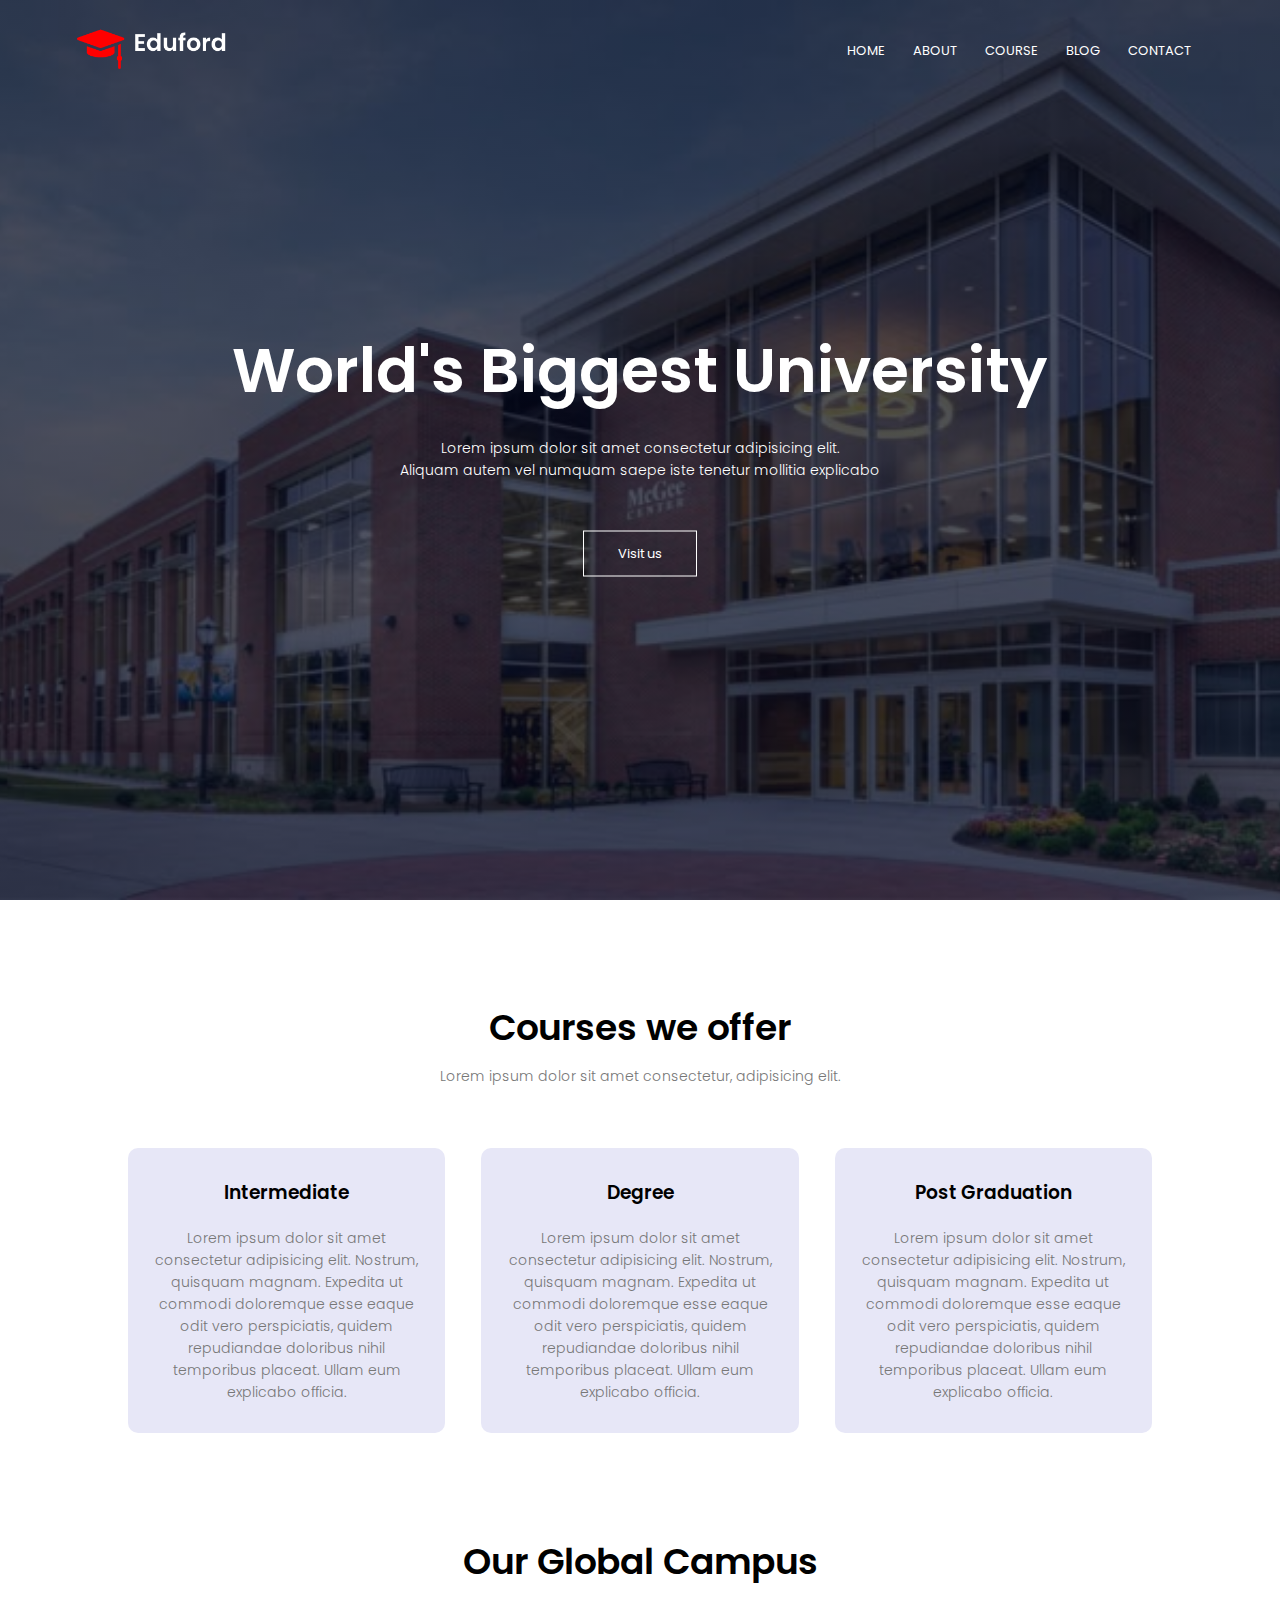
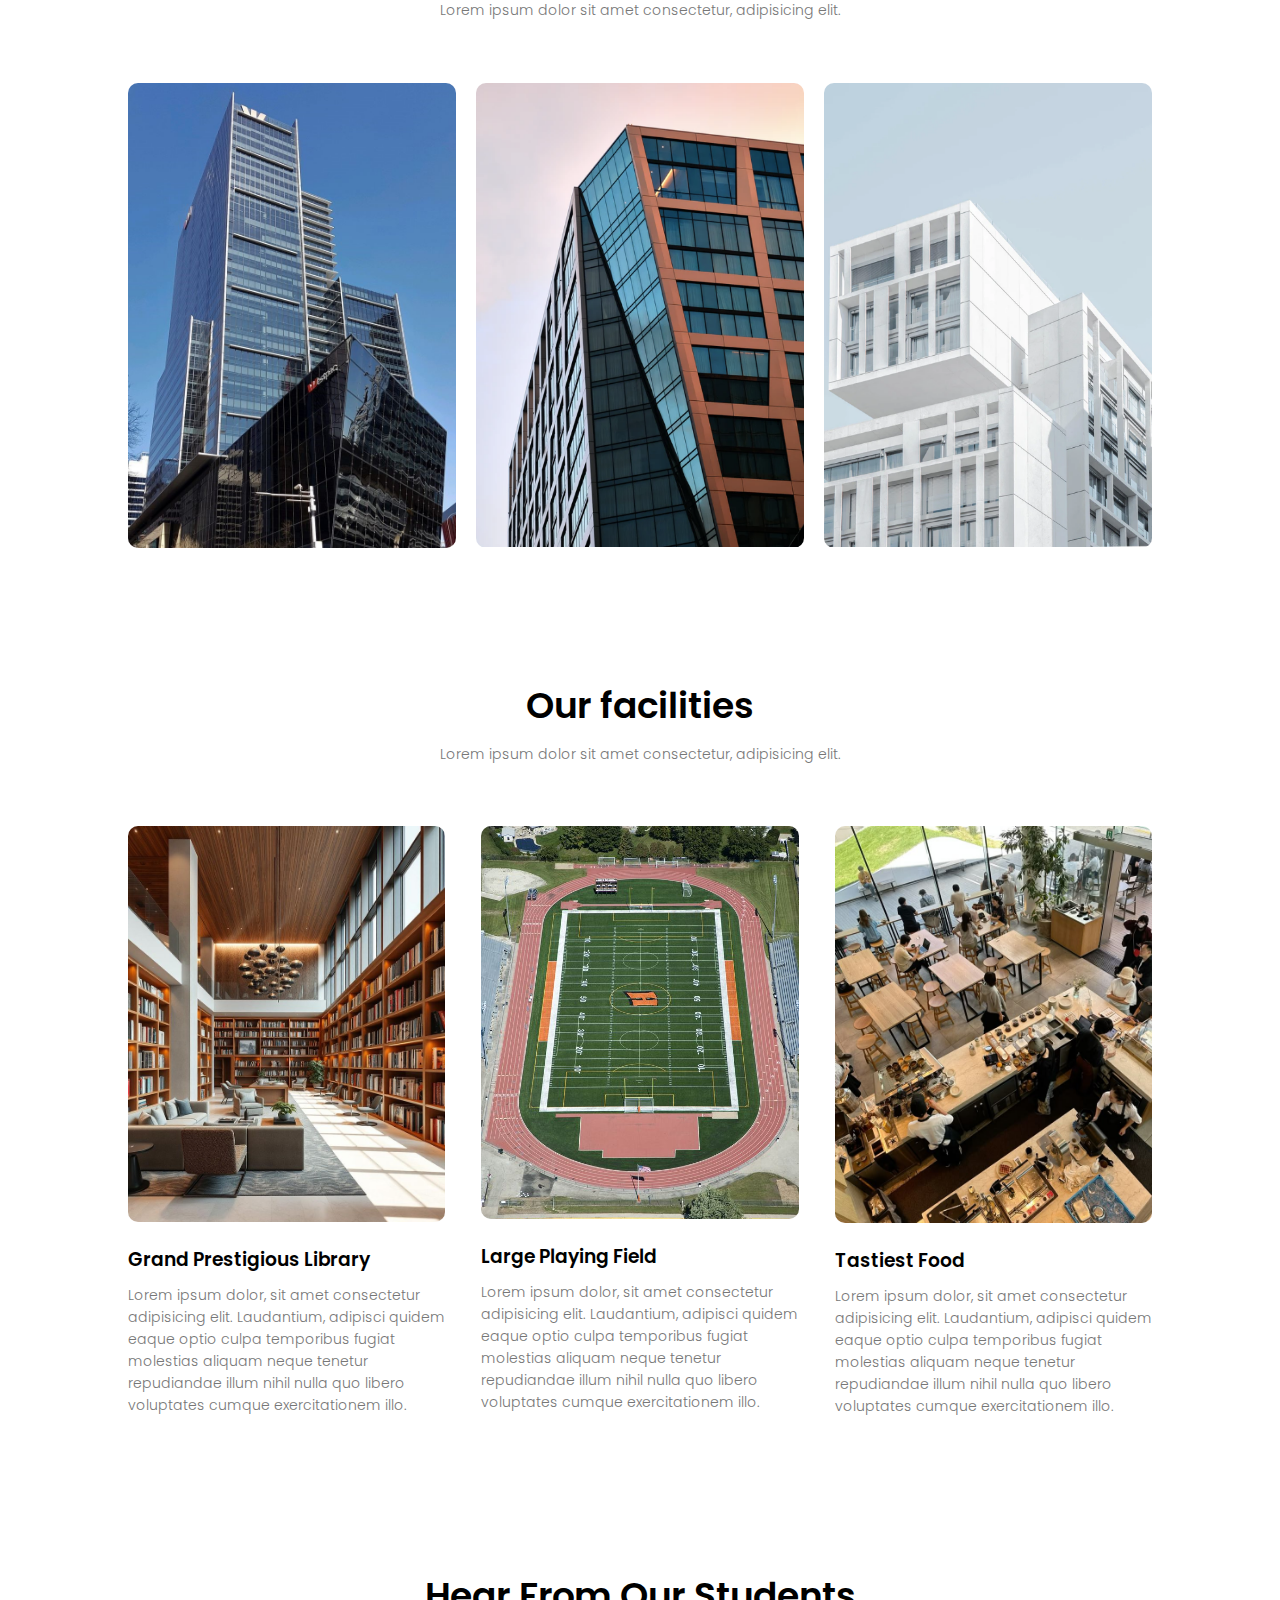
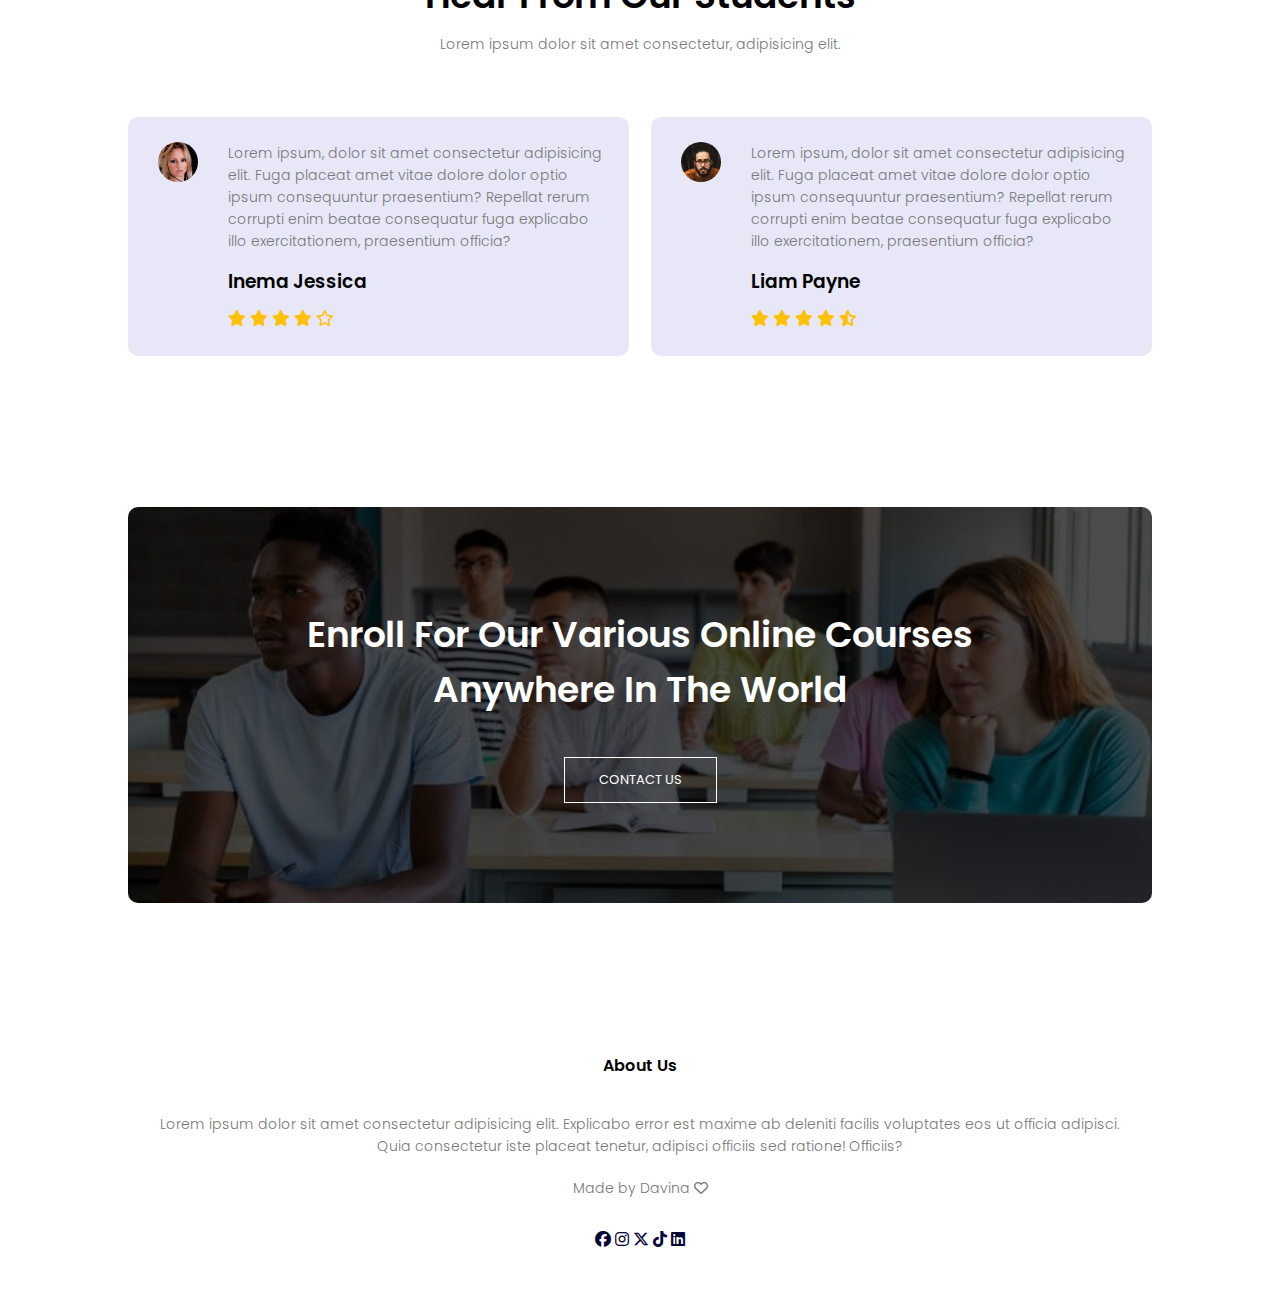
<file: index.html>
<!DOCTYPE html>
<html lang="en">
<head>
    <meta name="viewport" content="width=device-width, initial-scale=1.0">
    <title>Uni web</title>
    <link rel="stylesheet" href="style.css">
    <link rel="preconnect" href="https://fonts.googleapis.com">
<link rel="preconnect" href="https://fonts.gstatic.com" crossorigin>
<link href="https://fonts.googleapis.com/css2?family=Open+Sans:ital,wght@0,300..800;1,300..800&family=Poppins:wght@100;200;300;400;600;700&family=Raleway:ital,wght@0,100..900;1,100..900&display=swap" rel="stylesheet">
<link rel="stylesheet" href="https://cdnjs.cloudflare.com/ajax/libs/font-awesome/6.6.0/css/all.min.css">
</head>
<body>
    <section class="header">
       <nav>
            <a href="index.html"><img src="eduford_img/logo.png" ></a>
            <div class="nav-links">
                <ul>
                    <li><a href="index.html">HOME</a></li>
                    <li><a href="about.html">ABOUT</a></li>
                    <li><a href="Course.html">COURSE</a></li>
                    <li><a href="Blog.html">BLOG</a></li>
                    <li><a href="contact.html">CONTACT</a></li>
                </ul>
            </div>
       </nav>
    <div class="text-box">
        <h1>World's Biggest University</h1>
        <p>Lorem ipsum dolor sit amet consectetur adipisicing elit.<br> Aliquam autem vel numquam saepe iste tenetur mollitia explicabo </p>
        <a href="" class="t-btn">Visit us</a>
    </div>   


    </section>

    <!-------course-------->

    <section class="course">
        <h1>Courses we offer</h1>
        <p>Lorem ipsum dolor sit amet consectetur, adipisicing elit.</p>

        <div class="row">
            <div class="course-col">
                <h3>Intermediate</h3>
                <p>Lorem ipsum dolor sit amet consectetur adipisicing elit. Nostrum, quisquam magnam. Expedita ut commodi doloremque esse eaque odit vero perspiciatis, quidem repudiandae doloribus nihil temporibus placeat. Ullam eum explicabo officia.</p>


            </div>

            <div class="course-col">
                <h3>Degree</h3>
                <p>Lorem ipsum dolor sit amet consectetur adipisicing elit. Nostrum, quisquam magnam. Expedita ut commodi doloremque esse eaque odit vero perspiciatis, quidem repudiandae doloribus nihil temporibus placeat. Ullam eum explicabo officia.</p>

            </div>
            <div class="course-col">
                <h3>Post Graduation</h3>
                <p>Lorem ipsum dolor sit amet consectetur adipisicing elit. Nostrum, quisquam magnam. Expedita ut commodi doloremque esse eaque odit vero perspiciatis, quidem repudiandae doloribus nihil temporibus placeat. Ullam eum explicabo officia.</p>

            </div>

        </div>

    </section>

    <!-----campus----->

    <section class="campus">
        <h1>Our Global Campus</h1>
        <p>Lorem ipsum dolor sit amet consectetur, adipisicing elit.</p>

        <div class="row">
            <div class="campus-col">
                <img src="images/Westpac Place.jpeg">
                <div class="layer">
                    <h3>AUSTRALIA</h3>
                </div>
            </div>
            <div class="campus-col">
                <img src="eduford_img/newyork.png">
                <div class="layer">
                    <h3>DUBAI</h3>
                </div>
            </div>
            <div class="campus-col">
                <img src="eduford_img/washington.png">
                <div class="layer">
                    <h3>CANADA</h3>
                </div>
            </div>
        </div>


    </section>

    <!-----facilities----->

    <section class="facilities">
        <h1>Our facilities</h1>
        <p>Lorem ipsum dolor sit amet consectetur, adipisicing elit.</p>

        <div class="row">
            <div class="facilities-col">
                <img src="images/Library.png" >
                <h3>Grand Prestigious Library</h3>
                <p>Lorem ipsum dolor, sit amet consectetur adipisicing elit. Laudantium, adipisci quidem eaque optio culpa temporibus fugiat molestias aliquam neque tenetur repudiandae illum nihil nulla quo libero voluptates cumque exercitationem illo.</p>
            </div>
            <div class="facilities-col">
                <img src="images/fields.png" >
                <h3>Large Playing Field</h3>
                <p>Lorem ipsum dolor, sit amet consectetur adipisicing elit. Laudantium, adipisci quidem eaque optio culpa temporibus fugiat molestias aliquam neque tenetur repudiandae illum nihil nulla quo libero voluptates cumque exercitationem illo.</p>
            </div>
            <div class="facilities-col">
                <img src="images/Cafe.png" >
                <h3>Tastiest Food</h3>
                <p>Lorem ipsum dolor, sit amet consectetur adipisicing elit. Laudantium, adipisci quidem eaque optio culpa temporibus fugiat molestias aliquam neque tenetur repudiandae illum nihil nulla quo libero voluptates cumque exercitationem illo.</p>
            </div>
        </div>

    </section>

    <!-----testimonials----->

    <section class="testimonials">
        <h1>Hear From Our Students</h1>
        <p>Lorem ipsum dolor sit amet consectetur, adipisicing elit.</p>

        <div class="row">
            <div class="testimonials-col">
                <img src="eduford_img/user1.jpg">
                <div>
                    <p>Lorem ipsum, dolor sit amet consectetur adipisicing elit. Fuga placeat amet vitae dolore dolor optio ipsum consequuntur praesentium? Repellat rerum corrupti enim beatae consequatur fuga explicabo illo exercitationem, praesentium officia?</p>
                    <h3>Inema Jessica</h3>
                    <div class="stars">
                    <i class="fa-solid fa-star"></i>
                    <i class="fa-solid fa-star"></i>
                    <i class="fa-solid fa-star"></i>
                    <i class="fa-solid fa-star"></i>
                    <i class="fa-regular fa-star"></i>
                    </div>
                </div>

            </div>
            <div class="testimonials-col">
                <img src="eduford_img/user2.jpg">
                <div>
                    <p>Lorem ipsum, dolor sit amet consectetur adipisicing elit. Fuga placeat amet vitae dolore dolor optio ipsum consequuntur praesentium? Repellat rerum corrupti enim beatae consequatur fuga explicabo illo exercitationem, praesentium officia?</p>
                    <h3>Liam Payne</h3>
                    <i class="fa-solid fa-star"></i>
                    <i class="fa-solid fa-star"></i>
                    <i class="fa-solid fa-star"></i>
                    <i class="fa-solid fa-star"></i>
                    <i class="fa-solid fa-star-half-stroke"></i>
                </div>
                
            </div>
        </div>
    </section>

<!-----call to action----->

<section class="cta">
    <h1>Enroll For Our Various Online Courses<br>Anywhere In The World</h1>
    <a href="" class="t-btn">CONTACT US</a>
</section>

<!-----footer----->

<section class="footer">
    <h4>About Us</h4>
    <p>Lorem ipsum dolor sit amet consectetur adipisicing elit. Explicabo error est maxime ab deleniti facilis voluptates eos ut officia adipisci.<br> Quia consectetur iste placeat tenetur, adipisci officiis sed ratione! Officiis?</p>
    <p>Made by Davina <i class="fa-regular fa-heart"></i></p>
    <div class="icons">
        <i class="fa-brands fa-facebook"></i>
        <i class="fa-brands fa-instagram"></i>
        <i class="fa-brands fa-x-twitter"></i>
        <i class="fa-brands fa-tiktok"></i>
        <i class="fa-brands fa-linkedin"></i>
    </div>

</section>

<!-- Scroll to top button -->

<button onclick="scrollToTop()" id="scrollTopBtn" class="scrollTopBtn">
    <i class="fa-solid fa-angle-up"></i>
</button>


<script>
    window.onscroll = function () {
        const scrollTopBtn = document.getElementById("scrollTopBtn");
        if (window.scrollY > 20) {
            scrollTopBtn.style.display = "block";
        } else {
            scrollTopBtn.style.display = "none";
        }
    };

    function scrollToTop() {
        window.scrollTo({
            top: 0,
            behavior: 'smooth' 
        });
    }
</script>


</body>
</html>
</file>
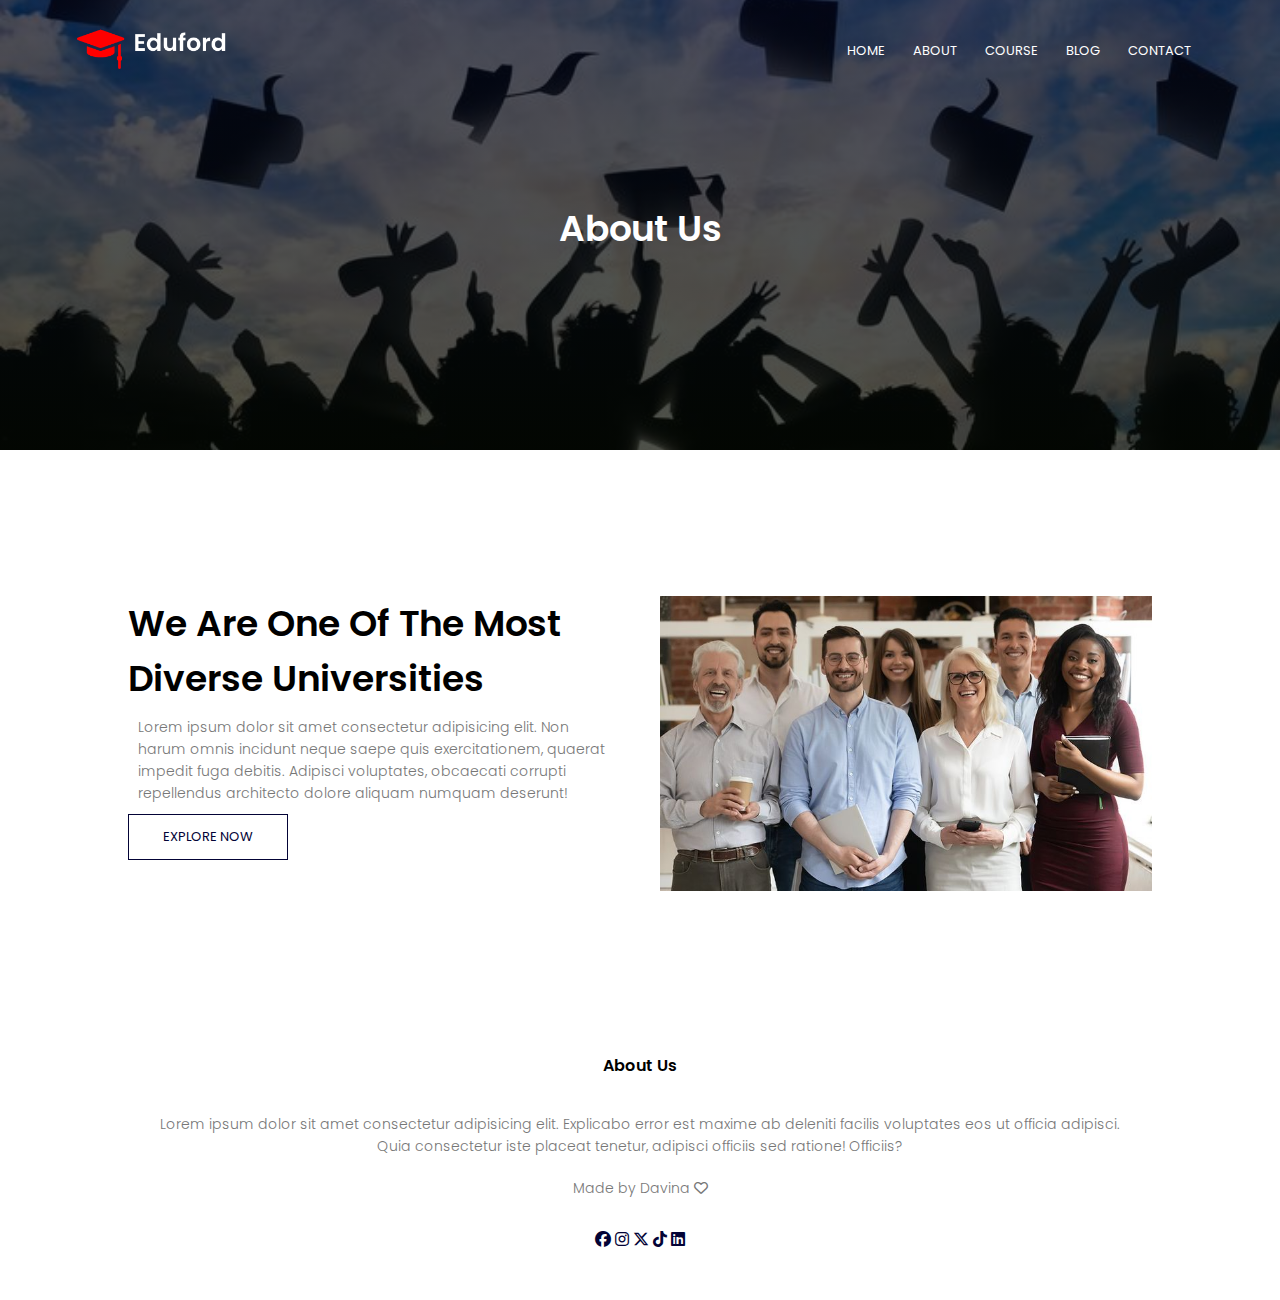
<file: about.html>
<!DOCTYPE html>
<html lang="en">
<head>
    <meta name="viewport" content="width=device-width, initial-scale=1.0">
    <title>Uni web</title>
    <link rel="stylesheet" href="style.css">
    <link rel="preconnect" href="https://fonts.googleapis.com">
<link rel="preconnect" href="https://fonts.gstatic.com" crossorigin>
<link href="https://fonts.googleapis.com/css2?family=Open+Sans:ital,wght@0,300..800;1,300..800&family=Poppins:wght@100;200;300;400;600;700&family=Raleway:ital,wght@0,100..900;1,100..900&display=swap" rel="stylesheet">
<link rel="stylesheet" href="https://cdnjs.cloudflare.com/ajax/libs/font-awesome/6.6.0/css/all.min.css">
</head>
<body>
    <section class="sub-header">
       <nav>
            <a href="index.html"><img src="eduford_img/logo.png" ></a>
            <div class="nav-links">
                <ul>
                    <li><a href="index.html">HOME</a></li>
                    <li><a href="about.html">ABOUT</a></li>
                    <li><a href="Course.html">COURSE</a></li>
                    <li><a href="Blog.html">BLOG</a></li>
                    <li><a href="contact.html">CONTACT</a></li>
                </ul>
            </div>
       </nav>
       <h1>About Us</h1>
     
    </section>

    <!-----about us content----->

    <section class="about-us">
        <div class="row">
            <div class="about-col">
                <h1>We Are One Of The Most Diverse Universities</h1>
                <p>Lorem ipsum dolor sit amet consectetur adipisicing elit. Non harum omnis incidunt neque saepe quis exercitationem, quaerat impedit fuga debitis. Adipisci voluptates, obcaecati corrupti repellendus architecto dolore aliquam numquam deserunt!</p>
                <a href="" class="t-btn red-btn">EXPLORE NOW</a>
            </div>
            <div class="about-col">
                <img src="images/About.png">
            </div>

        </div>
        
        
    </section>


<!-----footer----->

<section class="footer">
    <h4>About Us</h4>
    <p>Lorem ipsum dolor sit amet consectetur adipisicing elit. Explicabo error est maxime ab deleniti facilis voluptates eos ut officia adipisci.<br> Quia consectetur iste placeat tenetur, adipisci officiis sed ratione! Officiis?</p>
    <p>Made by Davina <i class="fa-regular fa-heart"></i></p>
    <div class="icons">
        <i class="fa-brands fa-facebook"></i>
        <i class="fa-brands fa-instagram"></i>
        <i class="fa-brands fa-x-twitter"></i>
        <i class="fa-brands fa-tiktok"></i>
        <i class="fa-brands fa-linkedin"></i>
    </div>

</section>

<!-- Scroll to top button -->

<button onclick="scrollToTop()" id="scrollTopBtn" class="scrollTopBtn">
    <i class="fa-solid fa-angle-up"></i>
</button>


<script>
    window.onscroll = function () {
        const scrollTopBtn = document.getElementById("scrollTopBtn");
        if (window.scrollY > 20) {
            scrollTopBtn.style.display = "block";
        } else {
            scrollTopBtn.style.display = "none";
        }
    };

    function scrollToTop() {
        window.scrollTo({
            top: 0,
            behavior: 'smooth' 
        });
    }
</script>



</body>
</html>
</file>
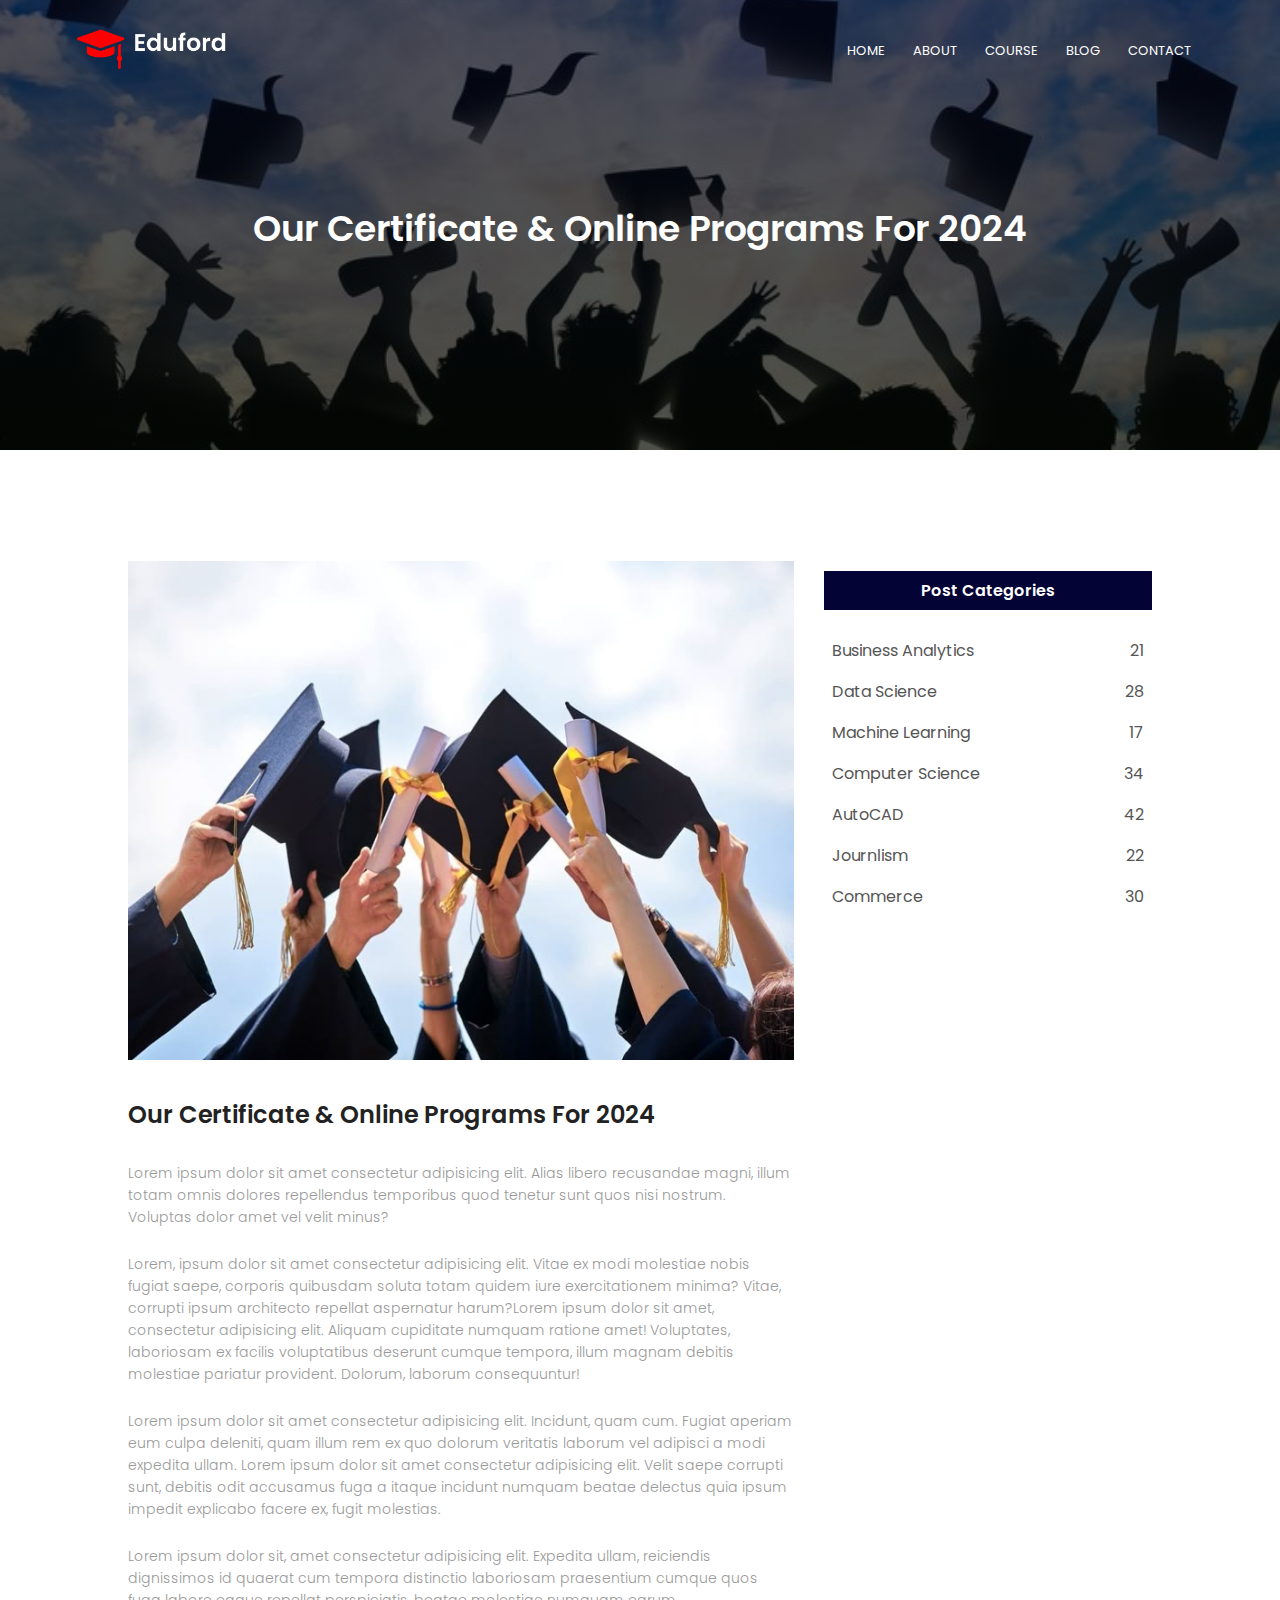
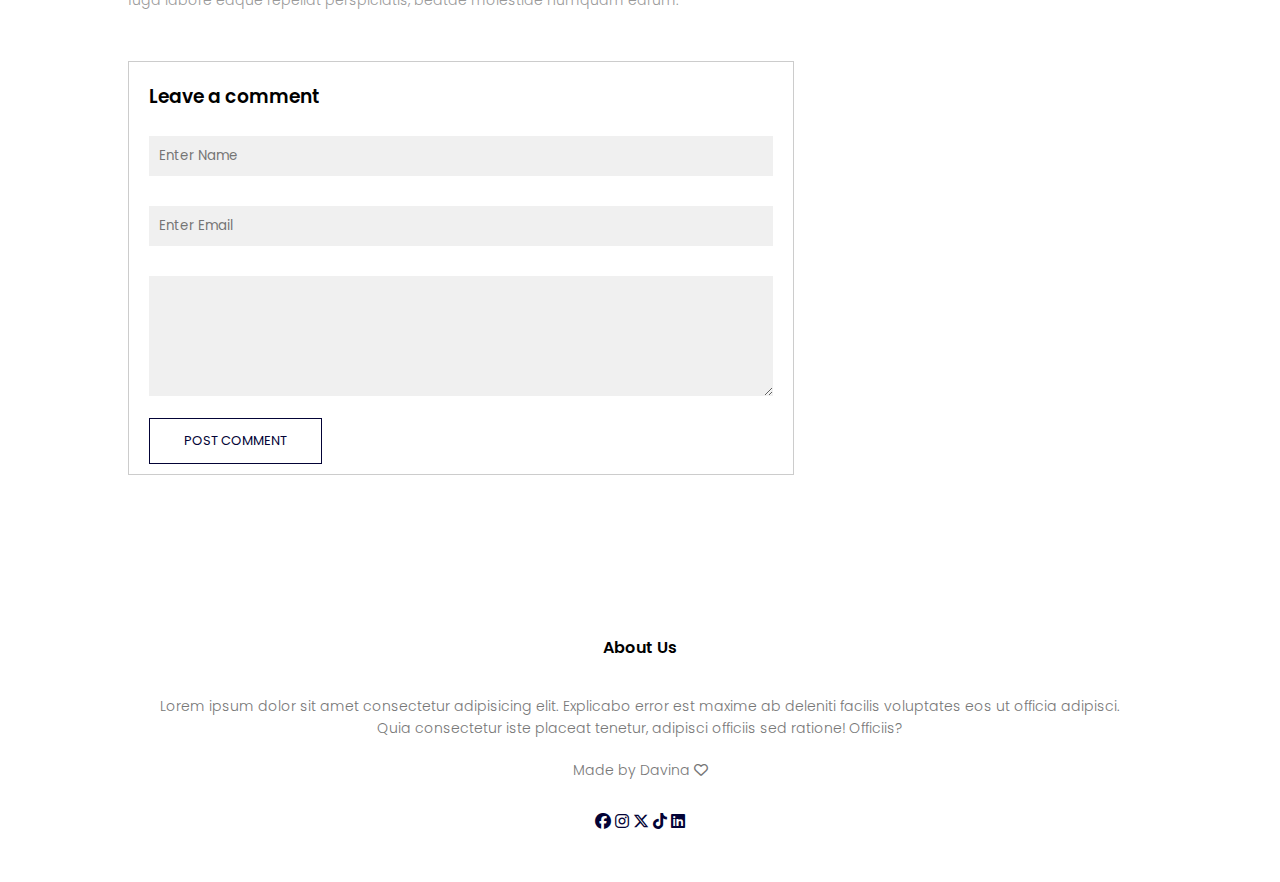
<file: Blog.html>
<!DOCTYPE html>
<html lang="en">
<head>
    <meta name="viewport" content="width=device-width, initial-scale=1.0">
    <title>Uni web</title>
    <link rel="stylesheet" href="style.css">
    <link rel="preconnect" href="https://fonts.googleapis.com">
<link rel="preconnect" href="https://fonts.gstatic.com" crossorigin>
<link href="https://fonts.googleapis.com/css2?family=Open+Sans:ital,wght@0,300..800;1,300..800&family=Poppins:wght@100;200;300;400;600;700&family=Raleway:ital,wght@0,100..900;1,100..900&display=swap" rel="stylesheet">
<link rel="stylesheet" href="https://cdnjs.cloudflare.com/ajax/libs/font-awesome/6.6.0/css/all.min.css">
</head>
<body>
    <section class="sub-header">
       <nav>
            <a href="index.html"><img src="eduford_img/logo.png" ></a>
            <div class="nav-links">
                <ul>
                    <li><a href="index.html">HOME</a></li>
                    <li><a href="about.html">ABOUT</a></li>
                    <li><a href="Course.html">COURSE</a></li>
                    <li><a href="Blog.html">BLOG</a></li>
                    <li><a href="contact.html">CONTACT</a></li>
                </ul>
            </div>
       </nav>
       <h1>Our Certificate & Online Programs For 2024</h1>
     
    </section>

    <!------blog page content----->

    <section class="blog-content">
        <div class="row">
            <div class="blog-left">
                <img src="images/grad.jpeg">
                <h2>Our Certificate & Online Programs For 2024</h2>
                <p>Lorem ipsum dolor sit amet consectetur adipisicing elit. Alias libero recusandae magni, illum totam omnis dolores repellendus temporibus quod tenetur sunt quos nisi nostrum. Voluptas dolor amet vel velit minus?</p>
                <br>
                <p>Lorem, ipsum dolor sit amet consectetur adipisicing elit. Vitae ex modi molestiae nobis fugiat saepe, corporis quibusdam soluta totam quidem iure exercitationem minima? Vitae, corrupti ipsum architecto repellat aspernatur harum?Lorem ipsum dolor sit amet, consectetur adipisicing elit. Aliquam cupiditate numquam ratione amet! Voluptates, laboriosam ex facilis voluptatibus deserunt cumque tempora, illum magnam debitis molestiae pariatur provident. Dolorum, laborum consequuntur!</p>
                <br>
                <p>Lorem ipsum dolor sit amet consectetur adipisicing elit. Incidunt, quam cum. Fugiat aperiam eum culpa deleniti, quam illum rem ex quo dolorum veritatis laborum vel adipisci a modi expedita ullam. Lorem ipsum dolor sit amet consectetur adipisicing elit. Velit saepe corrupti sunt, debitis odit accusamus fuga a itaque incidunt numquam beatae delectus quia ipsum impedit explicabo facere ex, fugit molestias.</p>
                <br>
                <p>Lorem ipsum dolor sit, amet consectetur adipisicing elit. Expedita ullam, reiciendis dignissimos id quaerat cum tempora distinctio laboriosam praesentium cumque quos fuga labore eaque repellat perspiciatis, beatae molestiae numquam earum.</p>


                <div class="comment-box">

                    <h3>Leave a comment</h3>

                    <form class="comment-form">
                        <input type="text" placeholder="Enter Name">
                        <input type="email" placeholder="Enter Email">
                        <textarea rows="5" placeholder="Your comment">
                        </textarea>
                        <button type="submit" class="t-btn red-btn">POST COMMENT</button>
                    </form>
                </div>
            </div>
            <div class="blog-right">
                <h3>Post Categories</h3>
                <div>
                    <span>Business Analytics</span>
                    <span>21</span>

                </div>
                <div>
                    <span>Data Science</span>
                    <span>28</span>
                    
                </div>
                <div>
                    <span>Machine Learning</span>
                    <span>17</span>
                    
                </div>
                <div>
                    <span>Computer Science</span>
                    <span>34</span>
                    
                </div>
                <div>
                    <span>AutoCAD</span>
                    <span>42</span>
                    
                </div>
                <div>
                    <span>Journlism</span>
                    <span>22</span>
                    
                </div>
                <div>
                    <span>Commerce</span>
                    <span>30</span>
                    
                </div>
            </div>
        </div>
    </section>
    

   
    
<!-----footer----->

<section class="footer">
    <h4>About Us</h4>
    <p>Lorem ipsum dolor sit amet consectetur adipisicing elit. Explicabo error est maxime ab deleniti facilis voluptates eos ut officia adipisci.<br> Quia consectetur iste placeat tenetur, adipisci officiis sed ratione! Officiis?</p>
    <p>Made by Davina <i class="fa-regular fa-heart"></i></p>
    <div class="icons">
        <i class="fa-brands fa-facebook"></i>
        <i class="fa-brands fa-instagram"></i>
        <i class="fa-brands fa-x-twitter"></i>
        <i class="fa-brands fa-tiktok"></i>
        <i class="fa-brands fa-linkedin"></i>
    </div>

</section>

<!-- Scroll to top button -->

<button onclick="scrollToTop()" id="scrollTopBtn" class="scrollTopBtn">
    <i class="fa-solid fa-angle-up"></i>
</button>


<script>
    window.onscroll = function () {
        const scrollTopBtn = document.getElementById("scrollTopBtn");
        if (window.scrollY > 20) {
            scrollTopBtn.style.display = "block";
        } else {
            scrollTopBtn.style.display = "none";
        }
    };

    function scrollToTop() {
        window.scrollTo({
            top: 0,
            behavior: 'smooth' 
        });
    }
</script>


</body>
</html>
</file>
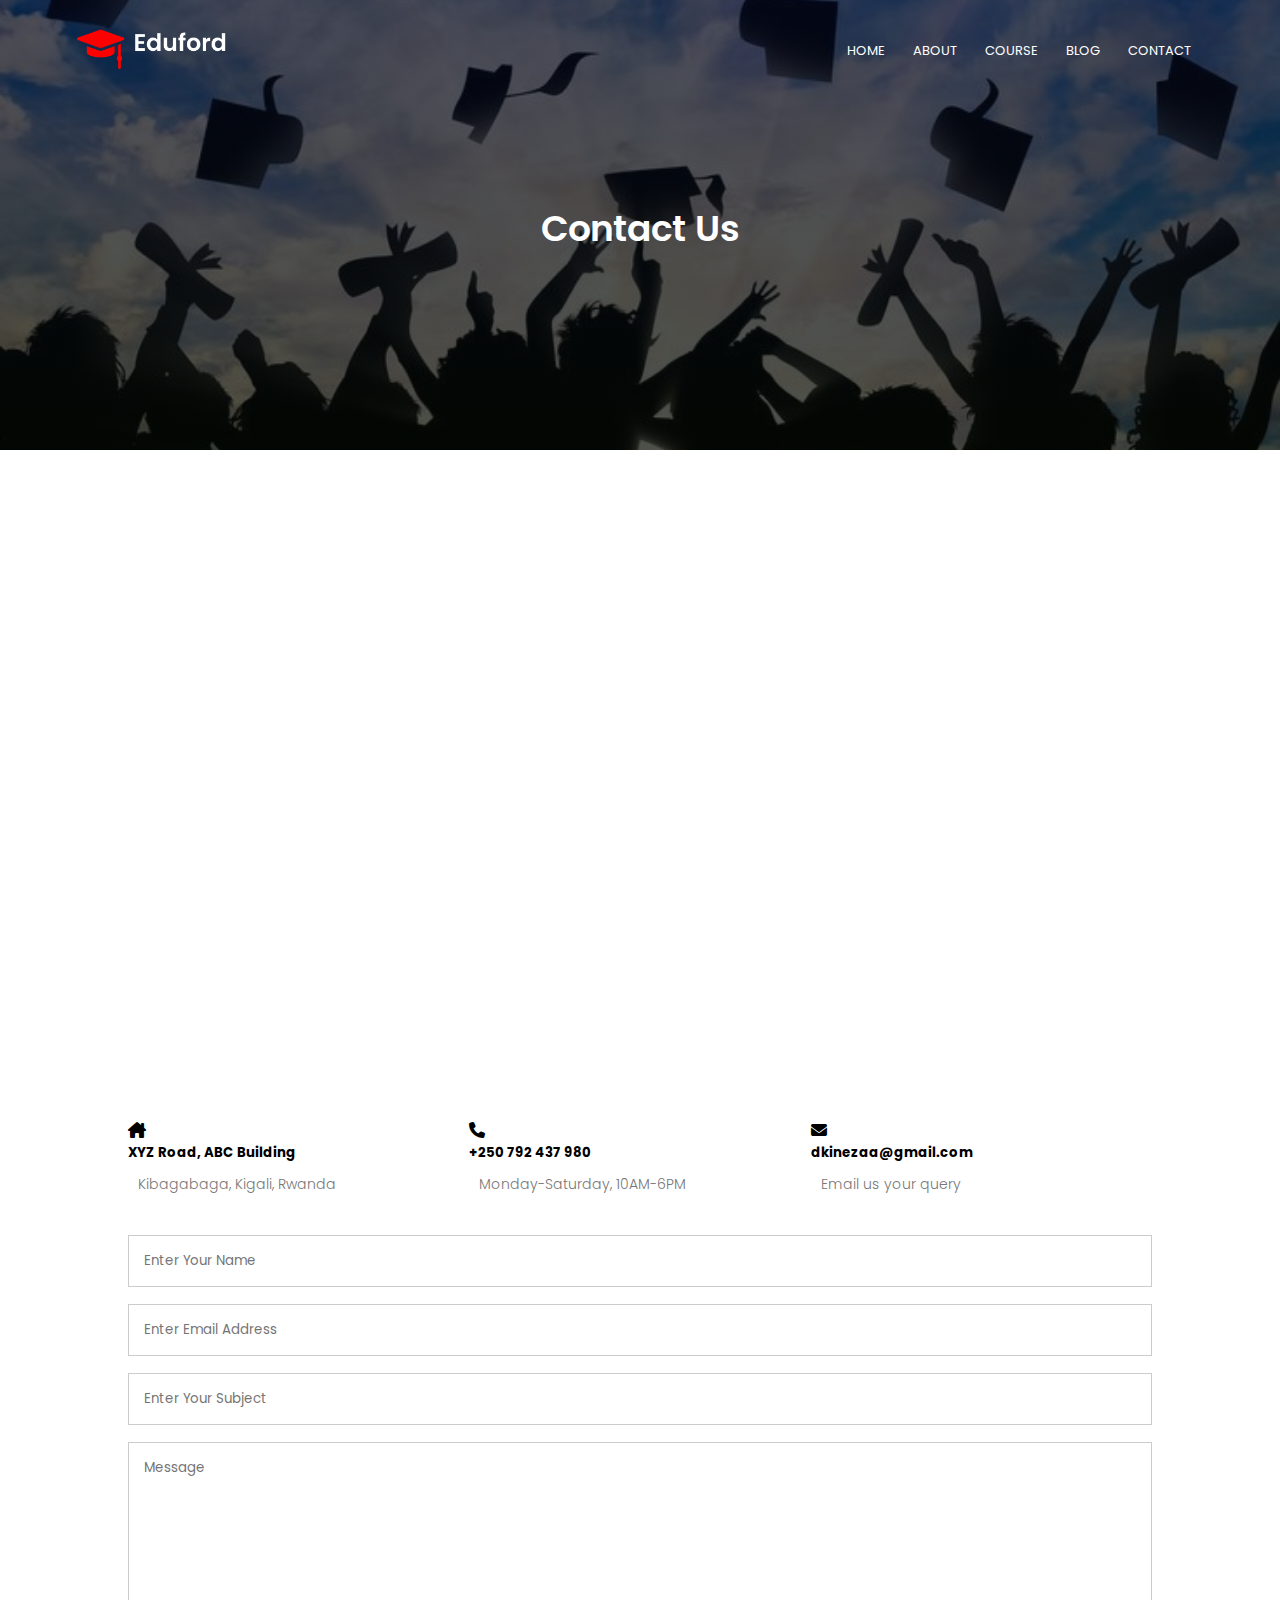
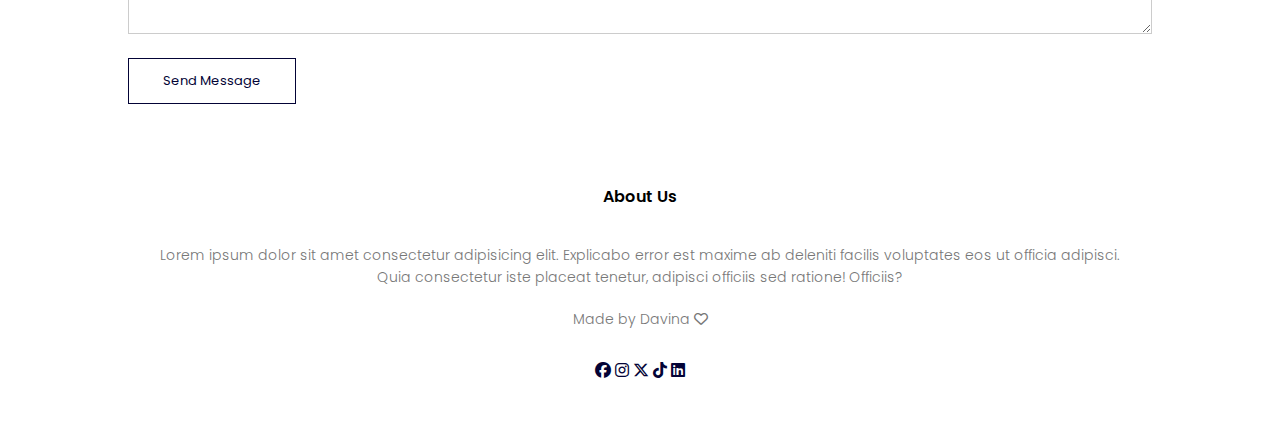
<file: contact.html>
<!DOCTYPE html>
<html lang="en">
<head>
    <meta name="viewport" content="width=device-width, initial-scale=1.0">
    <title>Uni web</title>
    <link rel="stylesheet" href="style.css">
    <link rel="preconnect" href="https://fonts.googleapis.com">
<link rel="preconnect" href="https://fonts.gstatic.com" crossorigin>
<link href="https://fonts.googleapis.com/css2?family=Open+Sans:ital,wght@0,300..800;1,300..800&family=Poppins:wght@100;200;300;400;600;700&family=Raleway:ital,wght@0,100..900;1,100..900&display=swap" rel="stylesheet">
<link rel="stylesheet" href="https://cdnjs.cloudflare.com/ajax/libs/font-awesome/6.6.0/css/all.min.css">
</head>
<body>
    <section class="sub-header">
       <nav>
            <a href="index.html"><img src="eduford_img/logo.png" ></a>
            <div class="nav-links">
                <ul>
                    <li><a href="index.html">HOME</a></li>
                    <li><a href="about.html">ABOUT</a></li>
                    <li><a href="Course.html">COURSE</a></li>
                    <li><a href="Blog.html">BLOG</a></li>
                    <li><a href="contact.html">CONTACT</a></li>
                </ul>
            </div>
       </nav>
       <h1>Contact Us</h1>
     
    </section>

    <!-----Contact us----->

    <section class="location">
        <iframe src="https://www.google.com/maps/embed?pb=!1m17!1m12!1m3!1d15950.028937756419!2d30.12644022703171!3d-1.9502490738413714!2m3!1f0!2f0!3f0!3m2!1i1024!2i768!4f13.1!3m2!1m1!2s!5e0!3m2!1sen!2srw!4v1731382560312!5m2!1sen!2srw" width="600" height="450" style="border:0;" allowfullscreen="" loading="lazy" referrerpolicy="no-referrer-when-downgrade"></iframe>

    </section>
    <section class="contact-us">
    <div class="row">
        <div class="contact-col">
            <i class="fa-solid fa-house-chimney"></i>
            <span>
                <h5>XYZ Road, ABC Building</h5>
                <p>Kibagabaga, Kigali, Rwanda</p>
            </span>
        </div>
        <div class="contact-col">
            <i class="fa-solid fa-phone"></i>
            <span>
                <h5>+250 792 437 980</h5>
                <p>Monday-Saturday, 10AM-6PM</p>
            </span>
        </div>
        <div class="contact-col">
            <i class="fa-solid fa-envelope"></i>
            <span>
                <h5>dkinezaa@gmail.com</h5>
                <p>Email us your query</p>
            </span>
        </div>
    </div>
    <div class="contact-col">
        <form action="https://formspree.io/f/meoqzplv" method="post">
            <input type="text" name="name" placeholder="Enter Your Name " required>
            <input type="email" name="email" placeholder="Enter Email Address " required>
            <input type="text" name="suject" placeholder="Enter Your Subject" required>
            <textarea rows="8" name="message" placeholder="Message" required></textarea>
            <button type="submit" class="t-btn red-btn">Send Message</button>
        </form>
    </div>
</section>

    


<!-----footer----->

<section class="footer">
    <h4>About Us</h4>
    <p>Lorem ipsum dolor sit amet consectetur adipisicing elit. Explicabo error est maxime ab deleniti facilis voluptates eos ut officia adipisci.<br> Quia consectetur iste placeat tenetur, adipisci officiis sed ratione! Officiis?</p>
    <p>Made by Davina <i class="fa-regular fa-heart"></i></p>
    <div class="icons">
        <i class="fa-brands fa-facebook"></i>
        <i class="fa-brands fa-instagram"></i>
        <i class="fa-brands fa-x-twitter"></i>
        <i class="fa-brands fa-tiktok"></i>
        <i class="fa-brands fa-linkedin"></i>
    </div>

</section>

<!-- Scroll to top button -->

<button onclick="scrollToTop()" id="scrollTopBtn" class="scrollTopBtn">
    <i class="fa-solid fa-angle-up"></i>
</button>


<script>
    window.onscroll = function () {
        const scrollTopBtn = document.getElementById("scrollTopBtn");
        if (window.scrollY > 20) {
            scrollTopBtn.style.display = "block";
        } else {
            scrollTopBtn.style.display = "none";
        }
    };

    function scrollToTop() {
        window.scrollTo({
            top: 0,
            behavior: 'smooth' 
        });
    }
</script>



</body>
</html>
</file>
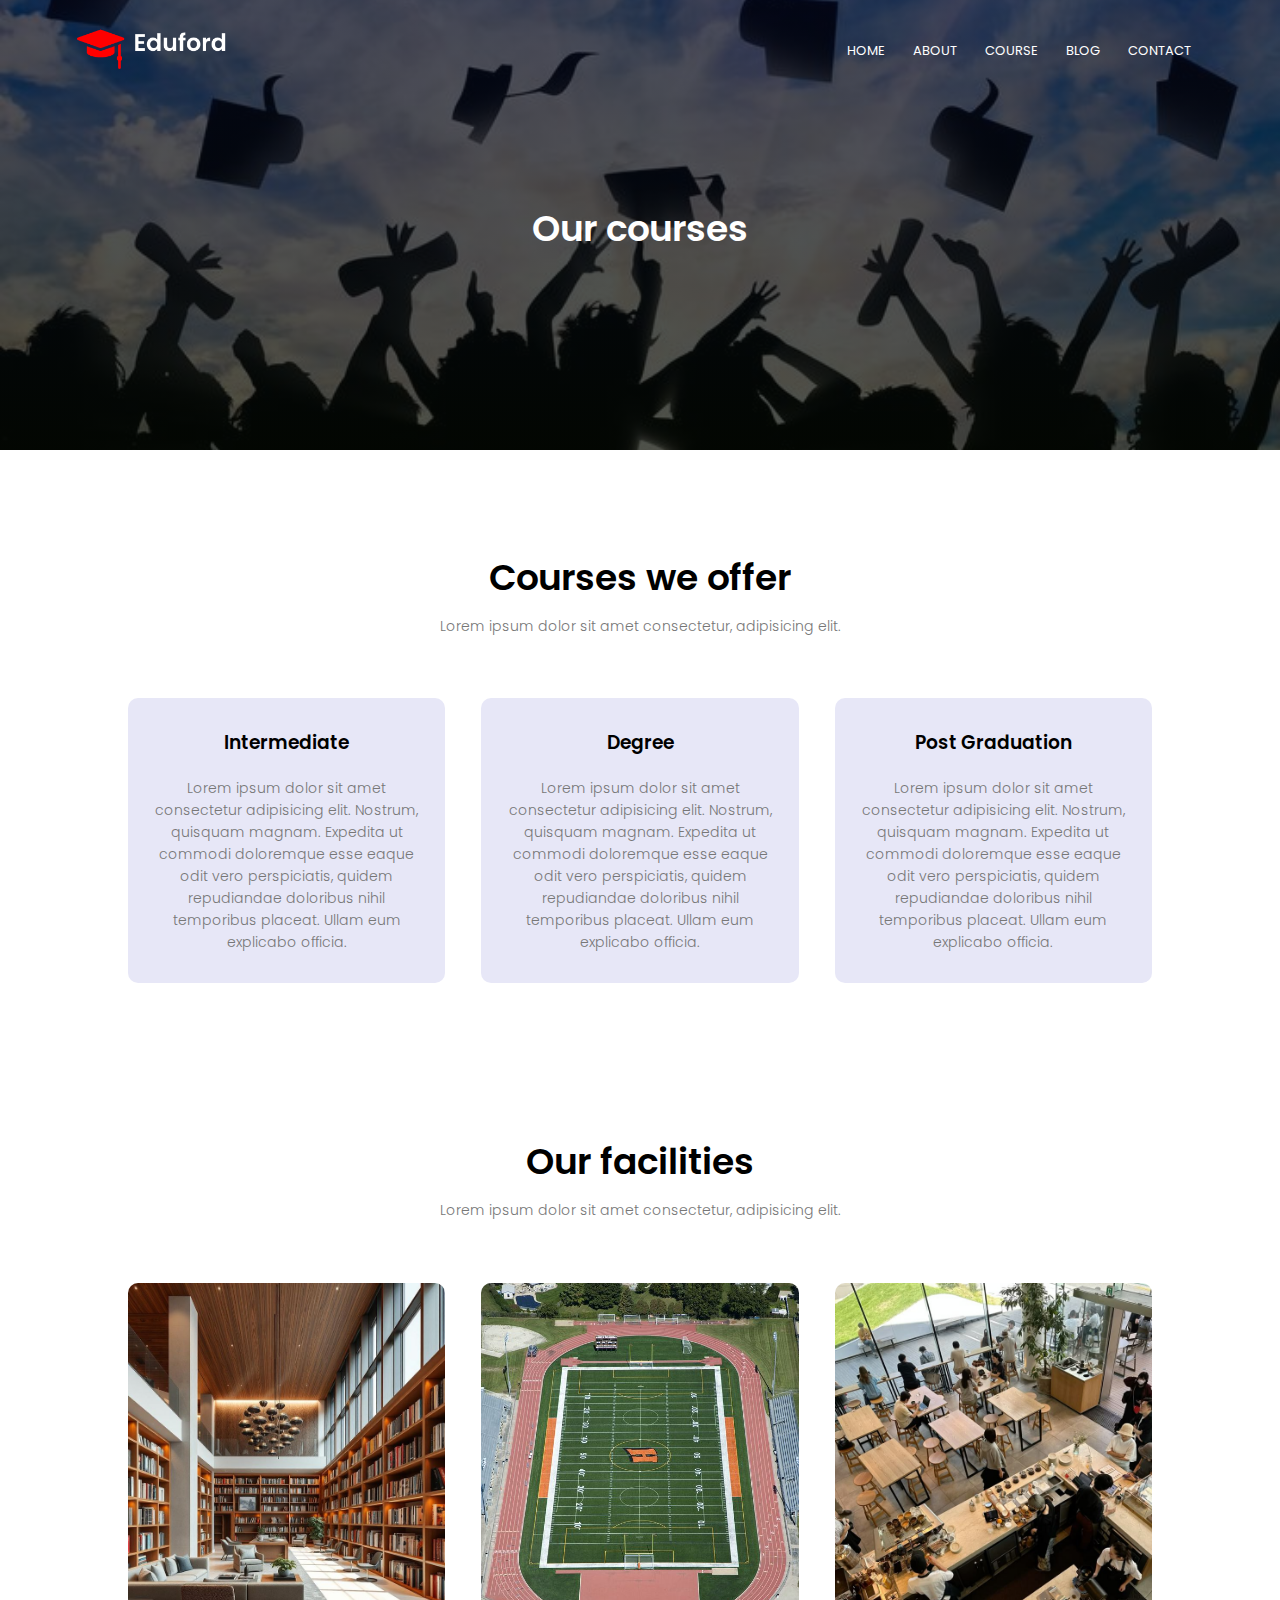
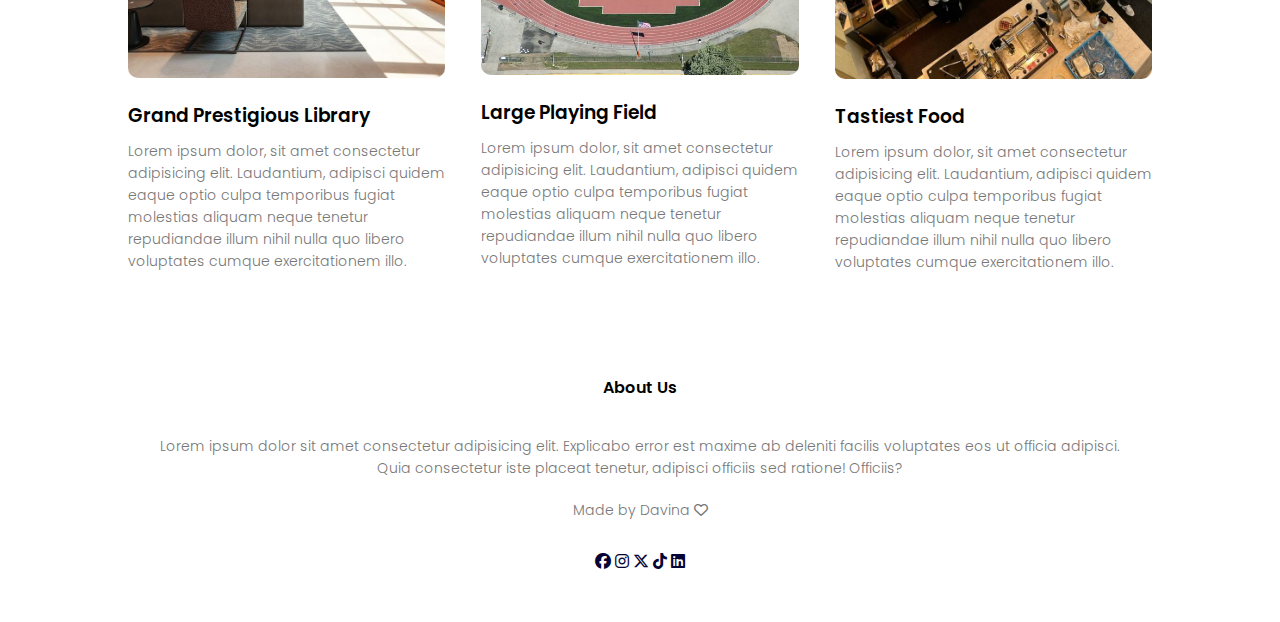
<file: Course.html>
<!DOCTYPE html>
<html lang="en">
<head>
    <meta name="viewport" content="width=device-width, initial-scale=1.0">
    <title>Uni web</title>
    <link rel="stylesheet" href="style.css">
    <link rel="preconnect" href="https://fonts.googleapis.com">
<link rel="preconnect" href="https://fonts.gstatic.com" crossorigin>
<link href="https://fonts.googleapis.com/css2?family=Open+Sans:ital,wght@0,300..800;1,300..800&family=Poppins:wght@100;200;300;400;600;700&family=Raleway:ital,wght@0,100..900;1,100..900&display=swap" rel="stylesheet">
<link rel="stylesheet" href="https://cdnjs.cloudflare.com/ajax/libs/font-awesome/6.6.0/css/all.min.css">
</head>
<body>
    <section class="sub-header">
       <nav>
            <a href="index.html"><img src="eduford_img/logo.png" ></a>
            <div class="nav-links">
                <ul>
                    <li><a href="index.html">HOME</a></li>
                    <li><a href="about.html">ABOUT</a></li>
                    <li><a href="Course.html">COURSE</a></li>
                    <li><a href="Blog.html">BLOG</a></li>
                    <li><a href="contact.html">CONTACT</a></li>
                </ul>
            </div>
       </nav>
       <h1>Our courses</h1>
     
    </section>

    <!-----courses----->

    <section class="course">
        <h1>Courses we offer</h1>
        <p>Lorem ipsum dolor sit amet consectetur, adipisicing elit.</p>

        <div class="row">
            <div class="course-col">
                <h3>Intermediate</h3>
                <p>Lorem ipsum dolor sit amet consectetur adipisicing elit. Nostrum, quisquam magnam. Expedita ut commodi doloremque esse eaque odit vero perspiciatis, quidem repudiandae doloribus nihil temporibus placeat. Ullam eum explicabo officia.</p>


            </div>

            <div class="course-col">
                <h3>Degree</h3>
                <p>Lorem ipsum dolor sit amet consectetur adipisicing elit. Nostrum, quisquam magnam. Expedita ut commodi doloremque esse eaque odit vero perspiciatis, quidem repudiandae doloribus nihil temporibus placeat. Ullam eum explicabo officia.</p>

            </div>
            <div class="course-col">
                <h3>Post Graduation</h3>
                <p>Lorem ipsum dolor sit amet consectetur adipisicing elit. Nostrum, quisquam magnam. Expedita ut commodi doloremque esse eaque odit vero perspiciatis, quidem repudiandae doloribus nihil temporibus placeat. Ullam eum explicabo officia.</p>

            </div>

        </div>

    </section>

    <!-----facilities----->

    <section class="facilities">
        <h1>Our facilities</h1>
        <p>Lorem ipsum dolor sit amet consectetur, adipisicing elit.</p>

        <div class="row">
            <div class="facilities-col">
                <img src="images/Library.png" >
                <h3>Grand Prestigious Library</h3>
                <p>Lorem ipsum dolor, sit amet consectetur adipisicing elit. Laudantium, adipisci quidem eaque optio culpa temporibus fugiat molestias aliquam neque tenetur repudiandae illum nihil nulla quo libero voluptates cumque exercitationem illo.</p>
            </div>
            <div class="facilities-col">
                <img src="images/fields.png" >
                <h3>Large Playing Field</h3>
                <p>Lorem ipsum dolor, sit amet consectetur adipisicing elit. Laudantium, adipisci quidem eaque optio culpa temporibus fugiat molestias aliquam neque tenetur repudiandae illum nihil nulla quo libero voluptates cumque exercitationem illo.</p>
            </div>
            <div class="facilities-col">
                <img src="images/Cafe.png" >
                <h3>Tastiest Food</h3>
                <p>Lorem ipsum dolor, sit amet consectetur adipisicing elit. Laudantium, adipisci quidem eaque optio culpa temporibus fugiat molestias aliquam neque tenetur repudiandae illum nihil nulla quo libero voluptates cumque exercitationem illo.</p>
            </div>
        </div>

    </section>
    
<!-----footer----->

<section class="footer">
    <h4>About Us</h4>
    <p>Lorem ipsum dolor sit amet consectetur adipisicing elit. Explicabo error est maxime ab deleniti facilis voluptates eos ut officia adipisci.<br> Quia consectetur iste placeat tenetur, adipisci officiis sed ratione! Officiis?</p>
    <p>Made by Davina <i class="fa-regular fa-heart"></i></p>
    <div class="icons">
        <i class="fa-brands fa-facebook"></i>
        <i class="fa-brands fa-instagram"></i>
        <i class="fa-brands fa-x-twitter"></i>
        <i class="fa-brands fa-tiktok"></i>
        <i class="fa-brands fa-linkedin"></i>
    </div>

</section>

<!-- Scroll to top button -->

<button onclick="scrollToTop()" id="scrollTopBtn" class="scrollTopBtn">
    <i class="fa-solid fa-angle-up"></i>
</button>


<script>
    window.onscroll = function () {
        const scrollTopBtn = document.getElementById("scrollTopBtn");
        if (window.scrollY > 20) {
            scrollTopBtn.style.display = "block";
        } else {
            scrollTopBtn.style.display = "none";
        }
    };

    function scrollToTop() {
        window.scrollTo({
            top: 0,
            behavior: 'smooth' 
        });
    }
</script>


</body>
</html>
</file>
<file: style.css>
*{
    margin: 0;
    padding: 0;
    font-family: 'Poppins' , sans-serif;
}
.header {
    min-height: 100vh;
    width: 100%;
    background-image: linear-gradient(rgba(4, 9, 30, 0.7), rgba(4, 9, 30, 0.7)),
                      url("images/Banner1.png");
    background-position: center;
    background-size: cover;
    position: relative;
}
nav{
    display: flex;
    padding: 2% 6%;
    justify-content: space-between;
    align-items: center ;
}
nav img{
    width: 150px;
}

.nav-links{
    flex: 1;
    text-align: right;
}
.nav-links ul li{
    list-style: none;
    display: inline-block;
    padding: 8px 12px;
    position: relative;
}
.nav-links ul li a{
    color: #fff;
    text-decoration: none;
    font-size: 13px;
}
.nav-links ul li::after{
    content: '';
    width: 0%;
    height: 2px;
    background: rgb(3, 3, 54);
    display: block;
    margin: auto;
    transition: 0.5s;

}
.nav-links ul li:hover::after{
    width: 100%;
}
.text-box{
    width: 90%;
    color: #fff;
    position: absolute;
    top: 50%;
    left: 50%;
    transform: translate(-50%,-50%);
    text-align: center;
}
.text-box h1{
    font-size: 62px;   
}
.text-box p{
    margin: 10px 0 40px;
    font-size: 14px;
    color: #fff;
}
.t-btn{
    display: inline-block;
    text-decoration: none;
    color: #fff;
    border: 1px solid #fff;
    padding: 12px 34px;
    font-size: 13px;
    background: transparent;
    position: relative;
    cursor: pointer;
}
.t-btn:hover{
    border: 1px solid rgb(3, 3, 54);
    background: rgb(3, 3, 54);
    transition: 0.8s;
}

/* course */

.course{
    width: 80%;
    margin: auto;
    text-align: center;
    padding-top: 100px;
}
h1{
    font-size: 36px;
    font-weight: 600;
}
p{
   color: #777;
   font-size: 14px;
   font-weight: 300;
   line-height: 22px;
   padding: 10px; 
}
.row{
    margin-top: 5%;
    display: flex;
    justify-content: space-between;
}
.course-col{
    flex-basis: 31%;
    background: rgb(231, 231, 247);
    border-radius: 10px;
    margin-bottom: 5%;
    padding: 20px 12px;
    box-sizing: border-box;
}
h3{
    text-align: center;
    font-weight: 600;
    margin: 10px 0;
}
.course-col:hover{
    box-shadow: 0 0 20px 0px rgba(0,0,0,2);
}

/* campus */

.campus{
    width: 80%;
    margin: auto;
    text-align: center;
    padding-top: 50px;
}
.campus-col{
    flex-basis: 32%;
    border-radius: 10px;
    margin-bottom: 30px;
    position: relative;
    overflow: hidden;
}
.campus-col img{
    width: 100%;
    display: block;
}
.layer{
    background: transparent;
    height: 100%;
    width: 100%;
    position: absolute;
    top: 0;
    left: 0;
    transition: 0.5s;
}
.layer:hover{
    background: rgb(81, 81, 165);
}
.layer h3{
    width: 100%;
    font-weight: 500;
    color: #fff;
    font-size: 26px;
    bottom: 0;
    left: 50%;
    transform: translateX(-50%);
    position: absolute;
    opacity: 0;
    transition: 0.5s;
}
.layer:hover h3{
    bottom: 49%;
    opacity: 1;
}

/* facilities */

.facilities{
    width: 80%;
    margin: auto;
    text-align: center;
    padding-top: 100px;
}
.facilities-col{
    flex-basis: 31%;
    border-radius: 10px;
    margin-bottom: 5%;
    text-align: left;
}
.facilities-col img{
    width: 100%;
    border-radius: 10px;
}
.facilities-col p{
    padding: 0;
}
.facilities-col h3{
    margin-top: 16px;
    text-align: left;
}

/*testimonials*/

.testimonials{
    width: 80%;
    margin: auto;
    padding-top: 100px;
    text-align: center;
}
.testimonials-col{
    flex-basis: 44%;
    border-radius: 10px;
    margin-bottom: 5%;
    text-align: left;
    background: rgb(231, 231, 247);
    padding: 25px;
    cursor: pointer;
    display: flex;
}
.testimonials-col img{
    height: 40px;
    margin-left: 5px;
    margin-right: 30px;
    border-radius: 50%;
}
.testimonials-col p{
    padding: 0;
}
.testimonials-col h3{
    margin-top: 15px;
    text-align: left;
}

/*Call to action*/

.cta{
    margin: 100px auto;
    width: 80%;
    background-image: linear-gradient(rgba(0,0,0,0.7),rgba(0,0,0,0.7)),url(images/Banner\ 2.png);
    background-position: center;
    background-size: cover;
    border-radius: 10px;
    text-align: center;
    padding: 100px 0;
}
.cta h1{
    color: #fff;
    margin-bottom: 40px;
    padding: 0;
}

/*footer*/

.footer{
    width: 100%;
    text-align: center;
    padding: 30px 0;
}
.footer h4{
    margin-bottom: 25px;
    margin-top: 20px;
    font-weight: 600;
}
.icons, .fa{
    color: rgb(3, 3, 54);
    margin: 0 13px;
    cursor: pointer;
    padding: 18px 0;
}
.fa-star, .fa-star-half-stroke {
    color: #FFC107;
}

/*About us page*/


.sub-header{
    height: 50vh;
    width: 100%;
    background-image: linear-gradient(rgba(4,9,30,0.7),rgba(4,9,3,0.7)),url(images/silhouette\ of\ graduation\ caps\ thrown\ in\ the\ air.jpeg);
    background-position: center;
    background-size: cover;
    text-align: center;
    color: #fff;
}
.sub-header h1{
    margin-top: 100px;
}
.about-us{
    width: 80%;
    margin: auto;
    padding-top: 80px;
    padding-bottom: 80px;
}
.about-col{
    flex-basis: 48%;
    padding: 30px 2px;
}
.about-col img{
    width: 100%;
}
.about-col h1{
    padding-top: 0;
}
.about-col{
    padding: 15px 0 25px;
}
.red-btn{
    border: 1px solid rgb(3, 3, 54);
    background: transparent;
    color: rgb(3, 3, 54);
}
.red-btn:hover{
    color: #fff;
}

/*blog-content*/

.blog-content{
    width: 80%;
    margin: auto;
    padding: 60px 0;
}
.blog-left{
    flex-basis: 65%;
}
.blog-left img{
    width: 100%;
}
.blog-left h2{
    color: #222;
    font-weight: 600;
    margin: 30px 0;
}
.blog-left p{
    color: #999;
    padding: 0;
}
.blog-right{
    flex-basis: 32%;
}
.blog-right h3{
    background: rgb(3, 3, 54);
    color: #fff;
    padding: 7px 0;
    font-size: 16px;
    margin-bottom: 20px;
}
.blog-right div{
    display: flex;
    align-items: center;
    justify-content: space-between;
    color: #555;
    padding: 8px;
    box-sizing: border-box;
}
.comment-box{
    border:  1px solid #ccc;
    margin: 50px 0;
    padding: 10px 20px;
}
.comment-box h3{
    text-align: left;
}
.comment-form input, .comment-form textarea{
    width: 100%;
    padding: 10px;
    margin: 15px 0;
    box-sizing: border-box;
    border: none;
    outline: none;
    background: #f0f0f0;
}

/*Contact page*/

.location{
    width: 80%;
    margin: auto;
    padding: 80px 0;
}
.location iframe{
    width: 100%;
}
.contact-us{
    width: 80%;
    margin: auto;
}
.contact-col{
    flex-basis: 48%;
    margin-bottom: 30px;
}
.contact-col div{
    display: flex;
    align-items: center;
    margin-bottom: 40px;
}
.contact-col div .fa-solid{
    font-size: 28px;
    color: #f44336;
    margin: 10px;
    margin-right: 30px;
}
.contact-col div p{
    padding: 0;
}
.contact-col div h5{
    font-size: 20px;
    margin-bottom: 5px;
    color: #555;
    font-weight: 400;
}
.contact-col input, .contact-col textarea{
    width: 100%;
    padding: 15px;
    margin-bottom: 17px;
    outline: none;
    border: 1px solid #ccc;
    box-sizing: border-box;
}
/* Scroll-to-top button styles */
.scrollTopBtn {
    position: fixed;
    bottom: 20px;
    right: 20px;
    display: none; 
    padding: 10px;
    background-color: rgb(3, 3, 54);
    color: #fff;
    border: none;
    border-radius: 70%; 
    cursor: pointer;
    font-size: 16px;
    z-index: 1000;
    box-shadow: 0 4px 6px rgba(0, 0, 0, 0.2);
}

.scrollTopBtn:hover {
    background-color: rgb(0, 0, 22);
    color: #fff;
}
</file>
